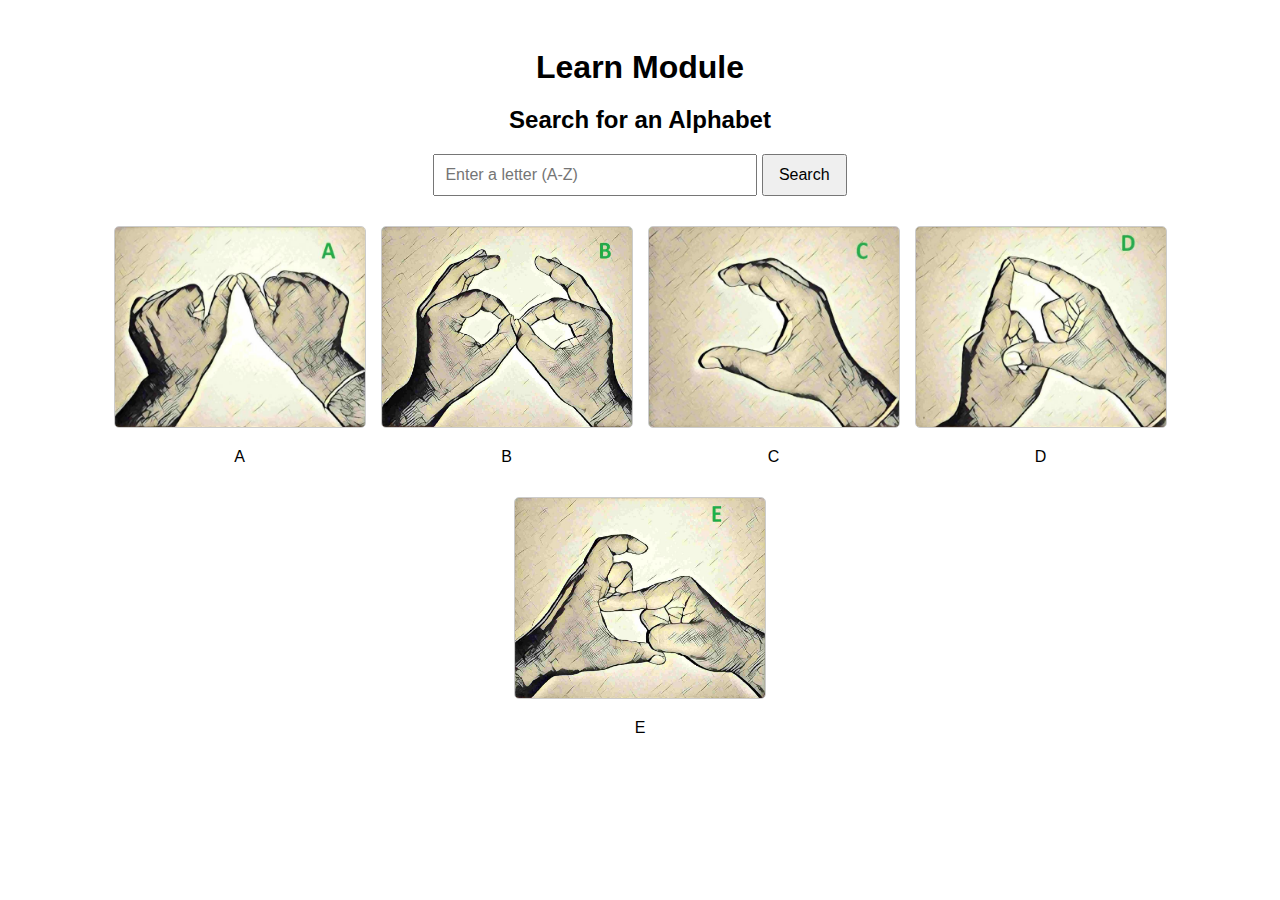
<file: templates/learn1.html>
<!DOCTYPE html>
<html lang="en">
<head>
  <meta charset="UTF-8">
  <meta name="viewport" content="width=device-width, initial-scale=1.0">
  <title>Learn Module with Photo Gallery</title>
  <style>
    body {
      font-family: Arial, sans-serif;
      text-align: center;
      padding: 20px;
    }

    h1, h2 {
      margin-bottom: 20px;
    }

    /* Styling for the search bar */
    .search-container {
      margin-bottom: 30px;
    }

    input {
      padding: 10px;
      font-size: 16px;
      width: 300px;
    }

    button {
      padding: 10px 15px;
      font-size: 16px;
      cursor: pointer;
    }

    .photo-gallery {
      display: flex;
      flex-wrap: wrap;
      gap: 15px;
      justify-content: center;
      margin-top: 20px;
    }

    .photo {
      text-align: center;
    }

    .photo img {
      border: 1px solid #ccc;
      border-radius: 5px;
      height: 200px;
      width: 250px;
    }

    .error {
      color: red;
      margin-top: 20px;
    }

    #result img {
      margin-top: 20px;
      max-width: 200px;
    }
  </style>
</head>
<body>
  <h1>Learn Module</h1>

  <!-- Search Feature -->
  <div class="search-container">
    <h2>Search for an Alphabet</h2>
    <input type="text" id="alphabetInput" maxlength="1" placeholder="Enter a letter (A-Z)">
    <button onclick="searchAlphabet()">Search</button>
    <div id="result"></div>
  </div>

  <!-- Photo Gallery -->
  <div class="photo-gallery">
    <div class="photo">
      <img src="images/A.jpg" alt="Alphabet A">
      <p>A</p>
    </div>
    <div class="photo">
      <img src="images/B.jpg" alt="Alphabet B">
      <p>B</p>
    </div>
    <div class="photo">
      <img src="images/C.jpg" alt="Alphabet C">
      <p>C</p>
    </div>
    <div class="photo">
      <img src="images/D.jpg" alt="Alphabet D">
      <p>D</p>
    </div>
    <div class="photo">
      <img src="images/E.jpg" alt="Alphabet E">
      <p>E</p>
    </div>
    <!-- Add more photos here as needed -->
  </div>

  <script>
    function searchAlphabet() {
      const input = document.getElementById('alphabetInput').value.toUpperCase();
      const resultDiv = document.getElementById('result');
      resultDiv.innerHTML = ""; // Clear previous results

      if (!input.match(/^[A-Z]$/)) {
        resultDiv.innerHTML = "<p class='error'>Please enter a valid letter (A-Z).</p>";
        return;
      }

      const img = document.createElement('img');
      img.src = `images/${input}.jpg`; // Ensure the image filenames match this pattern
      img.alt = `Sign language for ${input}`;
      img.onerror = () => {
        resultDiv.innerHTML = "<p class='error'>Image not found for the entered alphabet.</p>";
      };
      resultDiv.appendChild(img);
    }
  </script>
</body>
</html>
</file>
